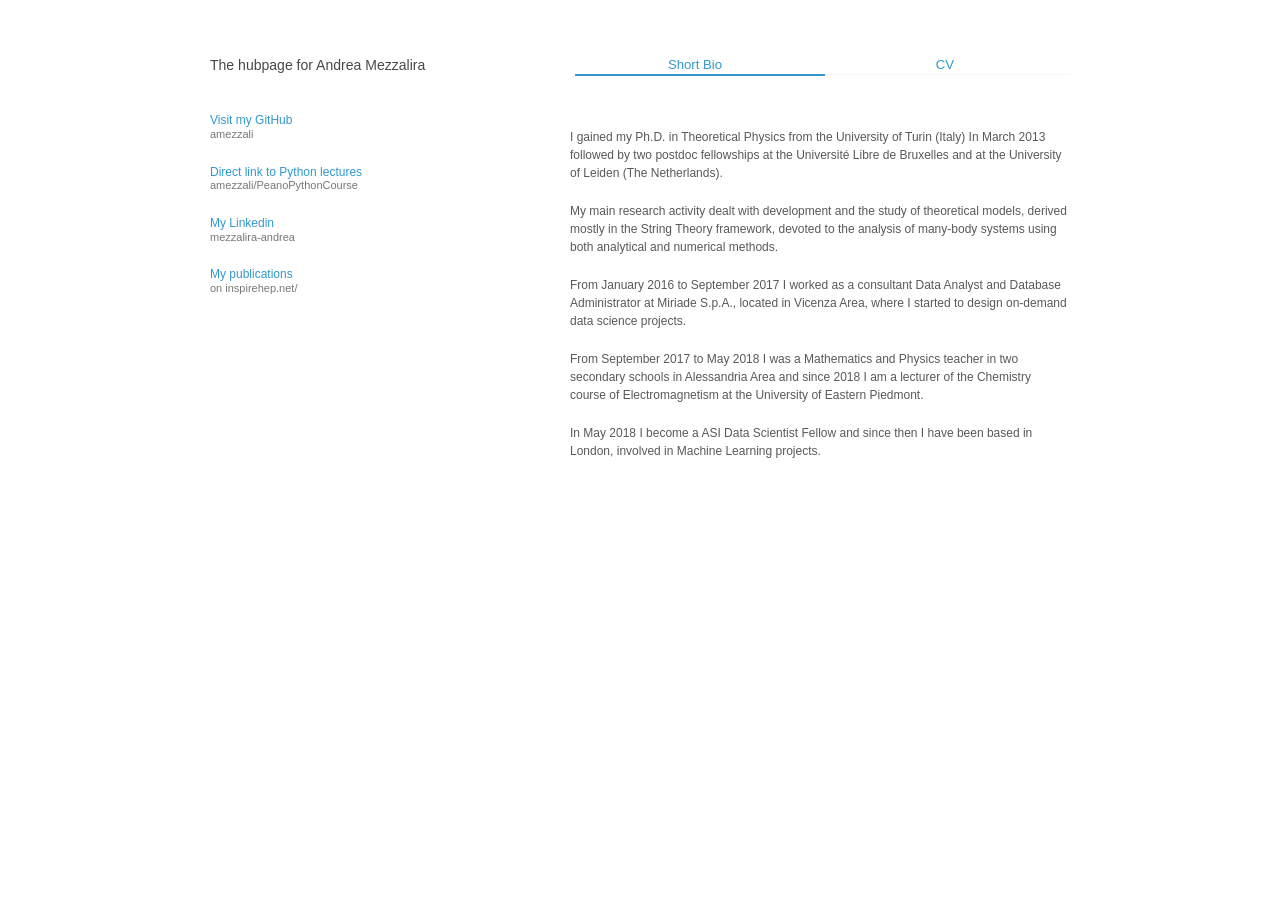
<file: index.html>
<!doctype html>
<html>
  <head>
    <meta charset="utf-8">
    <meta http-equiv="X-UA-Compatible" content="chrome=1">
    <title>amezzali home page</title>

    <link rel="stylesheet" href="stylesheets/styles.css">
    <link rel="stylesheet" href="stylesheets/pygment_trac.css">
    <meta name="viewport" content="width=device-width">
    <!--[if lt IE 9]>
    <script src="//html5shiv.googlecode.com/svn/trunk/html5.js"></script>
    <![endif]-->
  </head>
  <body>
    <div class="wrapper">
      <header>
        <h3>The hubpage for Andrea Mezzalira</h3>
	<!--<p>The hubpage for Andrea Mezzalira</p>-->
	
	<!--img src="https://amezzali.github.io/personal_docs/mia.jpeg" alt="HTML5 Icon"-->
	
	<BR />

	<p class="view"><a href="https://github.com/amezzali">Visit my GitHub <small>amezzali</small></a></p>
        
	<p class="view"><a href="https://github.com/amezzali/PeanoPythonCourse">Direct link to Python lectures <small>amezzali/PeanoPythonCourse</small></a></p>
        
	<p class="view"><a href="https://www.linkedin.com/in/mezzalira-andrea/">My Linkedin <small>mezzalira-andrea</small></a></p>
        
	<p class="view"><a href="http://inspirehep.net/search?ln=en&p=f+a+mezzalira%2C+a&of=hb&action_search=Search&sf=earliestdate&so=d">My publications <small>on inspirehep.net/</small></a></p>
      </header>
      <section>

<div class="tabs">
  <div class="tab-2">
    <label for="tab2-1">Short Bio</label>
    <input id="tab2-1" name="tabs-two" type="radio" checked="checked">
    <div>
      <h4></h4>
      
    <p>
        I gained my Ph.D. in Theoretical Physics from the University of Turin (Italy) In March 2013 followed by
two postdoc fellowships at the Université Libre de Bruxelles and at the University of Leiden (The Netherlands).
	</p>

	<p>
My main research activity dealt with development and the study of theoretical models, derived mostly in the String Theory framework, devoted to the analysis of many-body systems using both analytical and numerical methods.
        </p>
        
        <p>
        From January 2016 to September 2017 I worked as a consultant Data Analyst and Database Administrator
at Miriade S.p.A., located in Vicenza Area, where I started to design on-demand data science projects.
        </p>
          
        <p>
        From September 2017 to May 2018 I was a Mathematics and Physics teacher in two secondary schools in Alessandria Area 
	and since 2018 I am a lecturer of the Chemistry course of Electromagnetism at the University of Eastern Piedmont.
        </p>
	
	<p>
        In May 2018 I become a ASI Data Scientist Fellow and since then I have been based in London, involved in Machine Learning projects.
        </p>

    
    </div>
  </div>
  <div class="tab-2">
    <label for="tab2-2">CV</label>
    <input id="tab2-2" name="tabs-two" type="radio">
    <div>
      <h4></h4>
      
     <li><a href="https://amezzali.github.io/personal_docs/mezzalira_resume.pdf">Download <strong>CV</strong></a></li>
  
     <li><a href="https://amezzali.github.io/personal_docs/Publication_list_Mezzalira.pdf">Download <strong>Publication List</strong></a></li>

    
    </div>
  </div>
</div>
  



      </section>
      <!--<footer>
        <p><small>Thanks to <a href="https://github.com/orderedlist">orderedlist</a> for the beautiful theme.</small></p>
      </footer>-->
    </div>
    <script src="javascripts/scale.fix.js"></script>
  </body>
</html>
</file>
<file: stylesheets/styles.css>
body {
  background-color: #fff;
  padding:50px;
  font: 12px/1.5 -apple-system, BlinkMacSystemFont, "Segoe UI", Roboto, Oxygen, Ubuntu, Cantarell, "Fira Sans", "Droid Sans", "Helvetica Neue", Arial, sans-serif, "Apple Color Emoji", "Segoe UI Emoji", "Segoe UI Symbol";
  color:#595959;
  font-weight:400;
}

h1, h2, h3, h4, h5, h6 {
  color:#222;
  margin:0 0 20px;
}

p, ul, ol, table, pre, dl {
  margin:0 0 20px;
}

h1, h2, h3 {
  line-height:1.1;
}

h1 {
  font-size:28px;
  font-weight: 500;
}

h2 {
  color:#393939;
  font-weight: 500;
}

h3, h4, h5, h6 {
  color:#494949;
  font-weight: 500;
}

a {
  color:#39c;
  text-decoration:none;
}

a:hover {
  color:#069;
}

a small {
  font-size:11px;
  color:#777;
  margin-top:-0.3em;
  display:block;
}

a:hover small {
  color:#777;
}

.wrapper {
  width:860px;
  margin:0 auto;
}

blockquote {
  border-left:1px solid #e5e5e5;
  margin:0;
  padding:0 0 0 20px;
  font-style:italic;
}

code, pre {
  font-family:Monaco, Bitstream Vera Sans Mono, Lucida Console, Terminal, Consolas, Liberation Mono, DejaVu Sans Mono, Courier New, monospace;
  color:#333;
  font-size:12px;
}

pre {
  padding:8px 15px;
  background: #f8f8f8;
  border-radius:5px;
  border:1px solid #e5e5e5;
  overflow-x: auto;
}

table {
  width:100%;
  border-collapse:collapse;
}

th, td {
  text-align:left;
  padding:5px 10px;
  border-bottom:1px solid #e5e5e5;
}

dt {
  color:#444;
  font-weight:500;
}

th {
  color:#444;
}

img {
  max-width:100%;
}

header {
  width:270px;
  float:left;
  position:fixed;
  -webkit-font-smoothing:subpixel-antialiased;
}

header ul {
  list-style:none;
  height:40px;
  padding:0;
  background: #f4f4f4;
  border-radius:5px;
  border:1px solid #e0e0e0;
  width:270px;
}

header li {
  width:89px;
  float:left;
  border-right:1px solid #e0e0e0;
  height:40px;
}

header li:first-child a {
  border-radius:5px 0 0 5px;
}

header li:last-child a {
  border-radius:0 5px 5px 0;
}

header ul a {
  line-height:1;
  font-size:11px;
  color:#999;
  display:block;
  text-align:center;
  padding-top:6px;
  height:34px;
}

header ul a:hover {
  color:#999;
}

header ul a:active {
  background-color:#f0f0f0;
}

strong {
  color:#222;
  font-weight:500;
}

header ul li + li {
  border-right:none;
  width:133px;
}

header ul a strong {
  font-size:14px;
  display:block;
  color:#222;
}

section {
  width:500px;
  float:right;
  padding-bottom:50px;
}

small {
  font-size:11px;
}

hr {
  border:0;
  background:#e5e5e5;
  height:1px;
  margin:0 0 20px;
}

footer {
  width:270px;
  float:left;
  position:fixed;
  bottom:50px;
  -webkit-font-smoothing:subpixel-antialiased;
}

@media print, screen and (max-width: 960px) {

  div.wrapper {
    width:auto;
    margin:0;
  }

  header, section, footer {
    float:none;
    position:static;
    width:auto;
  }

  header {
    padding-right:320px;
  }

  section {
    border:1px solid #e5e5e5;
    border-width:1px 0;
    padding:20px 0;
    margin:0 0 20px;
  }

  header a small {
    display:inline;
  }

  header ul {
    position:absolute;
    right:50px;
    top:52px;
  }

img { 
    width:100%; 
}

}

@media print, screen and (max-width: 720px) {
  body {
    word-wrap:break-word;
  }

  header {
    padding:0;
  }

  header ul, header p.view {
    position:static;
  }

  pre, code {
    word-wrap:normal;
  }
}

@media print, screen and (max-width: 480px) {
  body {
    padding:15px;
  }

  header ul {
    width:99%;
  }

  header li, header ul li + li {
    width:50%;
  }
}

@media print {
  body {
    padding:0.4in;
    font-size:12pt;
    color:#444;
  }
}


button:focus,
input:focus,
textarea:focus,
select:focus {
  outline: none; }

.tabs {
  display: block;
  display: -webkit-flex;
  display: -moz-flex;
  display: flex;
  -webkit-flex-wrap: wrap;
  -moz-flex-wrap: wrap;
  flex-wrap: wrap;
  margin: 0;
  overflow: hidden; }
  .tabs [class^="tab"] label,
  .tabs [class*=" tab"] label {
    color: #3399cc;
    cursor: pointer;
    display: block;
    font-size: 1.1em;
    font-weight: 300;
    line-height: 1em;
    text-align: center; }
  .tabs [class^="tab"] [type="radio"],
  .tabs [class*=" tab"] [type="radio"] {
    border-bottom: 1px solid rgba(239, 237, 239, 0.5);
    cursor: pointer;
    -webkit-appearance: none;
    -moz-appearance: none;
    appearance: none;
    display: block;
    width: 100%;
    -webkit-transition: all 0.3s ease-in-out;
    -moz-transition: all 0.3s ease-in-out;
    -o-transition: all 0.3s ease-in-out;
    transition: all 0.3s ease-in-out; }
    .tabs [class^="tab"] [type="radio"]:hover, .tabs [class^="tab"] [type="radio"]:focus,
    .tabs [class*=" tab"] [type="radio"]:hover,
    .tabs [class*=" tab"] [type="radio"]:focus {
      border-bottom: 1px solid #3399cc; }
    .tabs [class^="tab"] [type="radio"]:checked,
    .tabs [class*=" tab"] [type="radio"]:checked {
      border-bottom: 2px solid #3399cc; }
    .tabs [class^="tab"] [type="radio"]:checked + div,
    .tabs [class*=" tab"] [type="radio"]:checked + div {
      opacity: 1; }
    .tabs [class^="tab"] [type="radio"] + div,
    .tabs [class*=" tab"] [type="radio"] + div {
      display: block;
      opacity: 0;
      padding: 2rem 0;
      width: 90%;
      -webkit-transition: all 0.3s ease-in-out;
      -moz-transition: all 0.3s ease-in-out;
      -o-transition: all 0.3s ease-in-out;
      transition: all 0.3s ease-in-out; }
  .tabs .tab-2 {
    width: 50%; }
    .tabs .tab-2 [type="radio"] + div {
      width: 200%;
      margin-left: 200%; }
    .tabs .tab-2 [type="radio"]:checked + div {
      margin-left: 0; }
    .tabs .tab-2:last-child [type="radio"] + div {
      margin-left: 100%; }
    .tabs .tab-2:last-child [type="radio"]:checked + div {
      margin-left: -100%; }
</file>
<file: stylesheets/pygment_trac.css>
.highlight  { background: #ffffff; }
.highlight .c { color: #999988; font-style: italic } /* Comment */
.highlight .err { color: #a61717; background-color: #e3d2d2 } /* Error */
.highlight .k { font-weight: bold } /* Keyword */
.highlight .o { font-weight: bold } /* Operator */
.highlight .cm { color: #999988; font-style: italic } /* Comment.Multiline */
.highlight .cp { color: #999999; font-weight: bold } /* Comment.Preproc */
.highlight .c1 { color: #999988; font-style: italic } /* Comment.Single */
.highlight .cs { color: #999999; font-weight: bold; font-style: italic } /* Comment.Special */
.highlight .gd { color: #000000; background-color: #ffdddd } /* Generic.Deleted */
.highlight .gd .x { color: #000000; background-color: #ffaaaa } /* Generic.Deleted.Specific */
.highlight .ge { font-style: italic } /* Generic.Emph */
.highlight .gr { color: #aa0000 } /* Generic.Error */
.highlight .gh { color: #999999 } /* Generic.Heading */
.highlight .gi { color: #000000; background-color: #ddffdd } /* Generic.Inserted */
.highlight .gi .x { color: #000000; background-color: #aaffaa } /* Generic.Inserted.Specific */
.highlight .go { color: #888888 } /* Generic.Output */
.highlight .gp { color: #555555 } /* Generic.Prompt */
.highlight .gs { font-weight: bold } /* Generic.Strong */
.highlight .gu { color: #800080; font-weight: bold; } /* Generic.Subheading */
.highlight .gt { color: #aa0000 } /* Generic.Traceback */
.highlight .kc { font-weight: bold } /* Keyword.Constant */
.highlight .kd { font-weight: bold } /* Keyword.Declaration */
.highlight .kn { font-weight: bold } /* Keyword.Namespace */
.highlight .kp { font-weight: bold } /* Keyword.Pseudo */
.highlight .kr { font-weight: bold } /* Keyword.Reserved */
.highlight .kt { color: #445588; font-weight: bold } /* Keyword.Type */
.highlight .m { color: #009999 } /* Literal.Number */
.highlight .s { color: #d14 } /* Literal.String */
.highlight .na { color: #008080 } /* Name.Attribute */
.highlight .nb { color: #0086B3 } /* Name.Builtin */
.highlight .nc { color: #445588; font-weight: bold } /* Name.Class */
.highlight .no { color: #008080 } /* Name.Constant */
.highlight .ni { color: #800080 } /* Name.Entity */
.highlight .ne { color: #990000; font-weight: bold } /* Name.Exception */
.highlight .nf { color: #990000; font-weight: bold } /* Name.Function */
.highlight .nn { color: #555555 } /* Name.Namespace */
.highlight .nt { color: #000080 } /* Name.Tag */
.highlight .nv { color: #008080 } /* Name.Variable */
.highlight .ow { font-weight: bold } /* Operator.Word */
.highlight .w { color: #bbbbbb } /* Text.Whitespace */
.highlight .mf { color: #009999 } /* Literal.Number.Float */
.highlight .mh { color: #009999 } /* Literal.Number.Hex */
.highlight .mi { color: #009999 } /* Literal.Number.Integer */
.highlight .mo { color: #009999 } /* Literal.Number.Oct */
.highlight .sb { color: #d14 } /* Literal.String.Backtick */
.highlight .sc { color: #d14 } /* Literal.String.Char */
.highlight .sd { color: #d14 } /* Literal.String.Doc */
.highlight .s2 { color: #d14 } /* Literal.String.Double */
.highlight .se { color: #d14 } /* Literal.String.Escape */
.highlight .sh { color: #d14 } /* Literal.String.Heredoc */
.highlight .si { color: #d14 } /* Literal.String.Interpol */
.highlight .sx { color: #d14 } /* Literal.String.Other */
.highlight .sr { color: #009926 } /* Literal.String.Regex */
.highlight .s1 { color: #d14 } /* Literal.String.Single */
.highlight .ss { color: #990073 } /* Literal.String.Symbol */
.highlight .bp { color: #999999 } /* Name.Builtin.Pseudo */
.highlight .vc { color: #008080 } /* Name.Variable.Class */
.highlight .vg { color: #008080 } /* Name.Variable.Global */
.highlight .vi { color: #008080 } /* Name.Variable.Instance */
.highlight .il { color: #009999 } /* Literal.Number.Integer.Long */

.type-csharp .highlight .k { color: #0000FF }
.type-csharp .highlight .kt { color: #0000FF }
.type-csharp .highlight .nf { color: #000000; font-weight: normal }
.type-csharp .highlight .nc { color: #2B91AF }
.type-csharp .highlight .nn { color: #000000 }
.type-csharp .highlight .s { color: #A31515 }
.type-csharp .highlight .sc { color: #A31515 }
</file>
